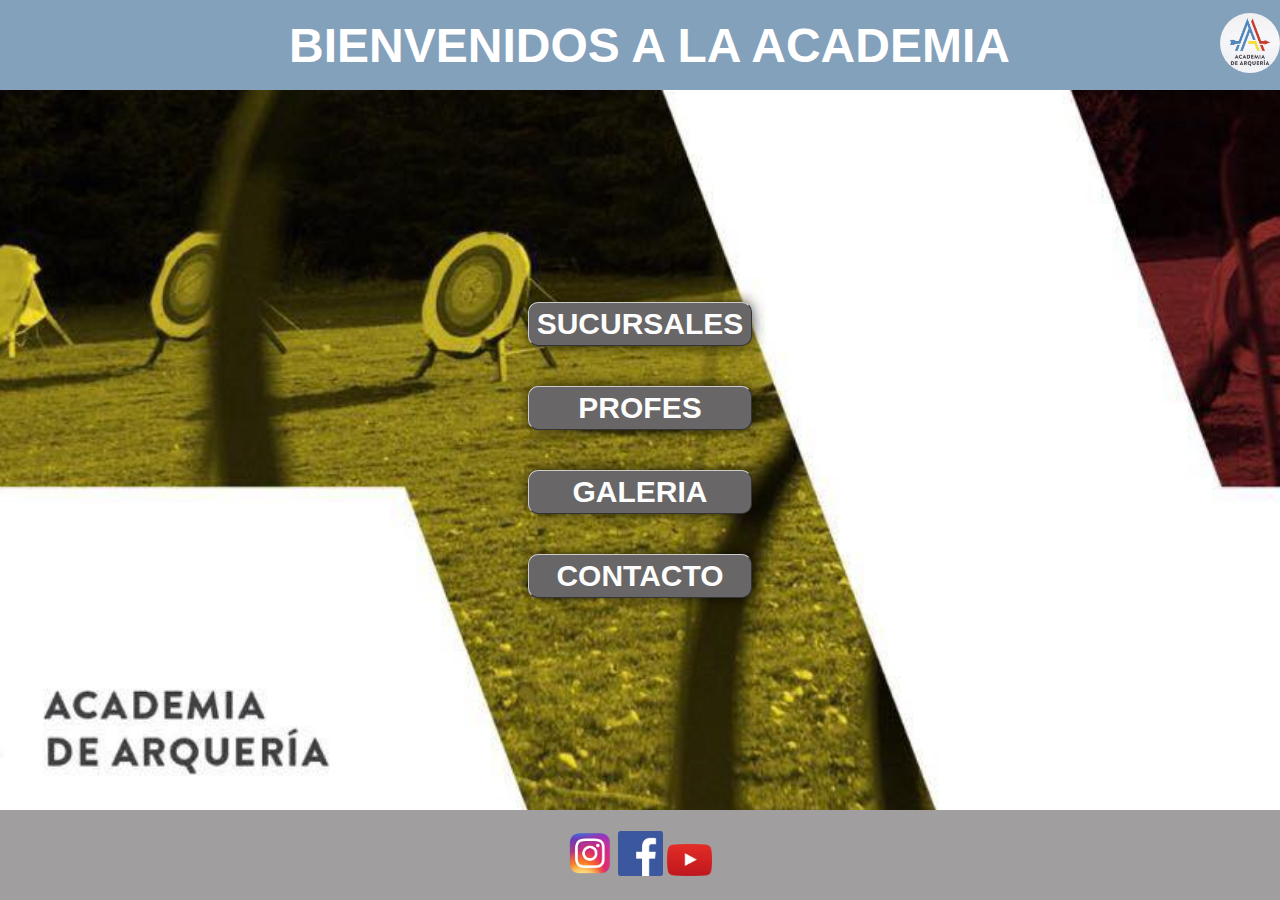
<file: index.html>
<!DOCTYPE html>
<html lang="en">
<head>
    <meta charset="UTF-8">
    <meta http-equiv="X-UA-Compatible" content="IE=edge">
    <meta name="viewport" content="width=device-width, initial-scale=1.0">
    <title>Academia de Arqueria</title>
    <link href="https://cdn.jsdelivr.net/npm/bootstrap@5.1.3/dist/css/bootstrap.min.css" rel="stylesheet" integrity="sha384-1BmE4kWBq78iYhFldvKuhfTAU6auU8tT94WrHftjDbrCEXSU1oBoqyl2QvZ6jIW3" crossorigin="anonymous">
    <link rel="stylesheet" href="./Styles/estilos.css">
</head>
<body>
    <main class="Main__Index">
    <header class="Header">
             <img src="./Source/Blue_Box.JPG" alt="Nothing" class="Nothing">
             <h1 class="Header_Text">BIENVENIDOS A LA ACADEMIA</h1> 
            <a href="./Pages/Login.html"><img src="./Source/logo academia.jpg" alt="Logo-Academia" class="Header_Logo"></a>     
    </header>
        <nav class="Navigation">
            <ul>
                <li>
                    <a href="./Pages/sucursales.html" class="button">SUCURSALES</a>
                </li>
                <li>
                    <a href="./Pages/profes.html" class="button">PROFES</a>
                </li>
                <li>
                    <a href="./Pages/galeria.htm" class="button">GALERIA</a>
                </li>
                <li>
                    <a href="./Pages/contacto.html" class="button">CONTACTO</a>
                </li>
            </ul>
        </nav>
        <footer class="Footer"> 
            <div>
                <a href="https://www.instagram.com/academiadearqueriaok/" target="_blank"><img src="./Source/Intagram.png" alt="Intagram" class="Redes"></a>
                <a href="https://www.facebook.com/AcademiadeArqueria" target="_blank"><img src="./Source/Facebook.png" alt="Facebook" class="Redes"></a>
                <a href="https://www.youtube.com/lancarchery/UCAKeTj4MAHgXztgwypCYg7A" target="_blank"><img src="./Source/youtube2.png" alt="Youtube" class="Redes"></a>
            </div>      
</footer>
</main>
<script src="https://cdn.jsdelivr.net/npm/bootstrap@5.1.3/dist/js/bootstrap.bundle.min.js" integrity="sha384-ka7Sk0Gln4gmtz2MlQnikT1wXgYsOg+OMhuP+IlRH9sENBO0LRn5q+8nbTov4+1p" crossorigin="anonymous"></script>
</body>
</html>
</file>
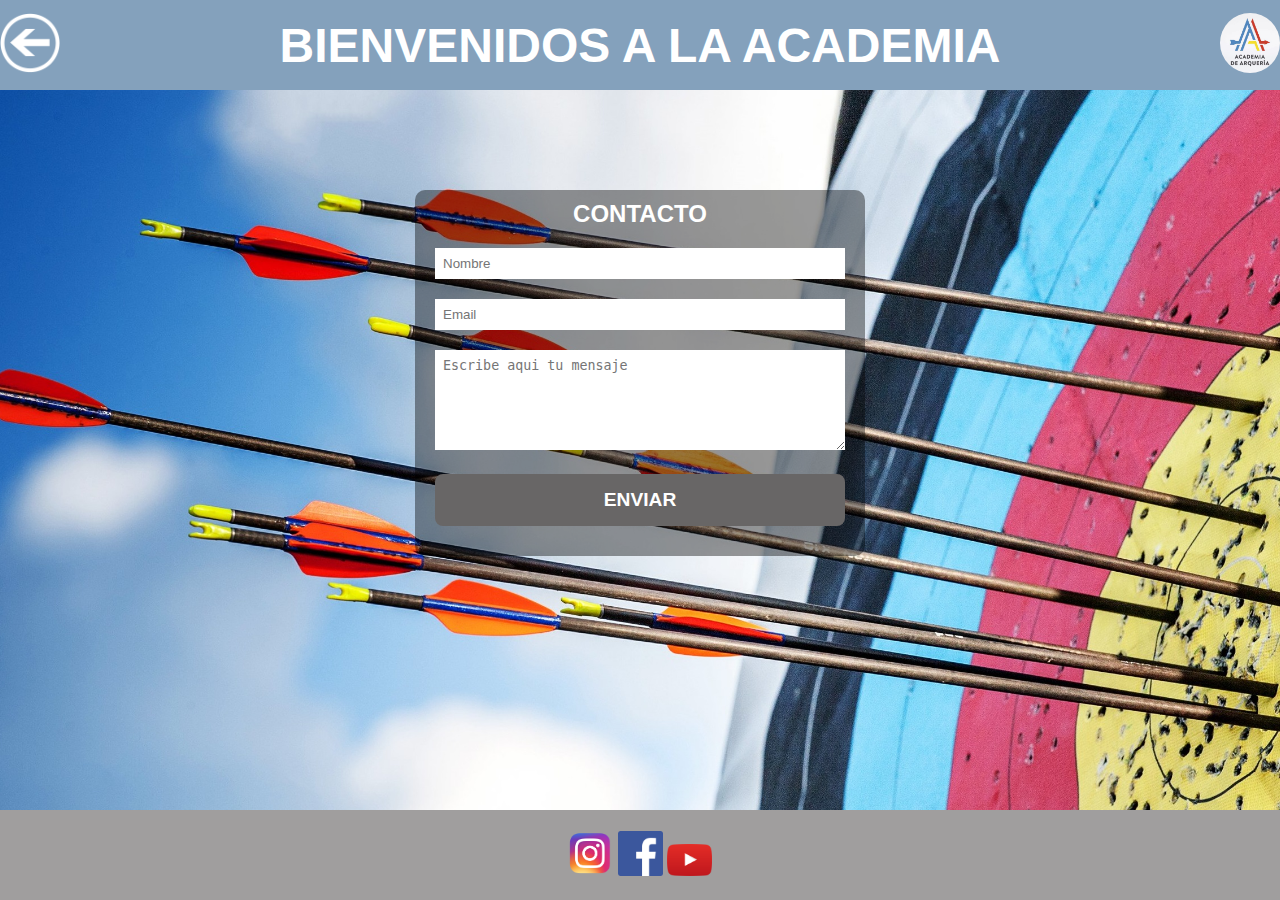
<file: Pages/contacto.html>
<!DOCTYPE html>
<html lang="en">
<head>
    <meta charset="UTF-8">
    <meta http-equiv="X-UA-Compatible" content="IE=edge">
    <meta name="viewport" content="width=device-width, initial-scale=1.0">
    <title>Contacto</title>
    <link href="https://cdn.jsdelivr.net/npm/bootstrap@5.1.3/dist/css/bootstrap.min.css" rel="stylesheet" integrity="sha384-1BmE4kWBq78iYhFldvKuhfTAU6auU8tT94WrHftjDbrCEXSU1oBoqyl2QvZ6jIW3" crossorigin="anonymous">
    <link rel="stylesheet" href="../Styles/estilos.css">
</head>
<body>
    <main class="Main_Contacto">
    <header class="Header">
        <a href="../index.html"><img src="../Source/white-back-icon-5.jpg" alt="Go-Back" class="Go-Back"></a>
        <h1 class="Header_Text">BIENVENIDOS A LA ACADEMIA</h1>
        <a href="../Pages/Login.html"><img src="../Source/logo academia.jpg" alt="Logo-Academia" class="Header_Logo"></a> 
   </header>
   <form action="" class="Formulario">
       <h2>CONTACTO</h2>
       <Input type="text" name="Nombre" placeholder="Nombre">
        <Input type="text" name="Email" placeholder="Email">
        <textarea name="Mensaje" placeholder="Escribe aqui tu mensaje"></textarea>
        <input type="submit" value="ENVIAR" id="boton" align=center> 
        
   </form>

   <footer class="Footer"> 
    <div>      
        <a href="https://www.instagram.com/academiadearqueriaok/" target="_blank"><img src="../Source/Intagram.png" alt="Intagram" class="Redes"></a>
        <a href="https://www.facebook.com/AcademiadeArqueria" target="_blank"><img src="../Source/Facebook.png" alt="Facebook" class="Redes"></a>
        <a href="https://www.youtube.com/lancarchery/UCAKeTj4MAHgXztgwypCYg7A" target="_blank"><img src="../Source/youtube2.png" alt="Youtube" class="Redes"></a>
    </div>      
</footer>
</main>
<script src="https://cdn.jsdelivr.net/npm/bootstrap@5.1.3/dist/js/bootstrap.bundle.min.js" integrity="sha384-ka7Sk0Gln4gmtz2MlQnikT1wXgYsOg+OMhuP+IlRH9sENBO0LRn5q+8nbTov4+1p" crossorigin="anonymous"></script>
</body>
</html>
</file>
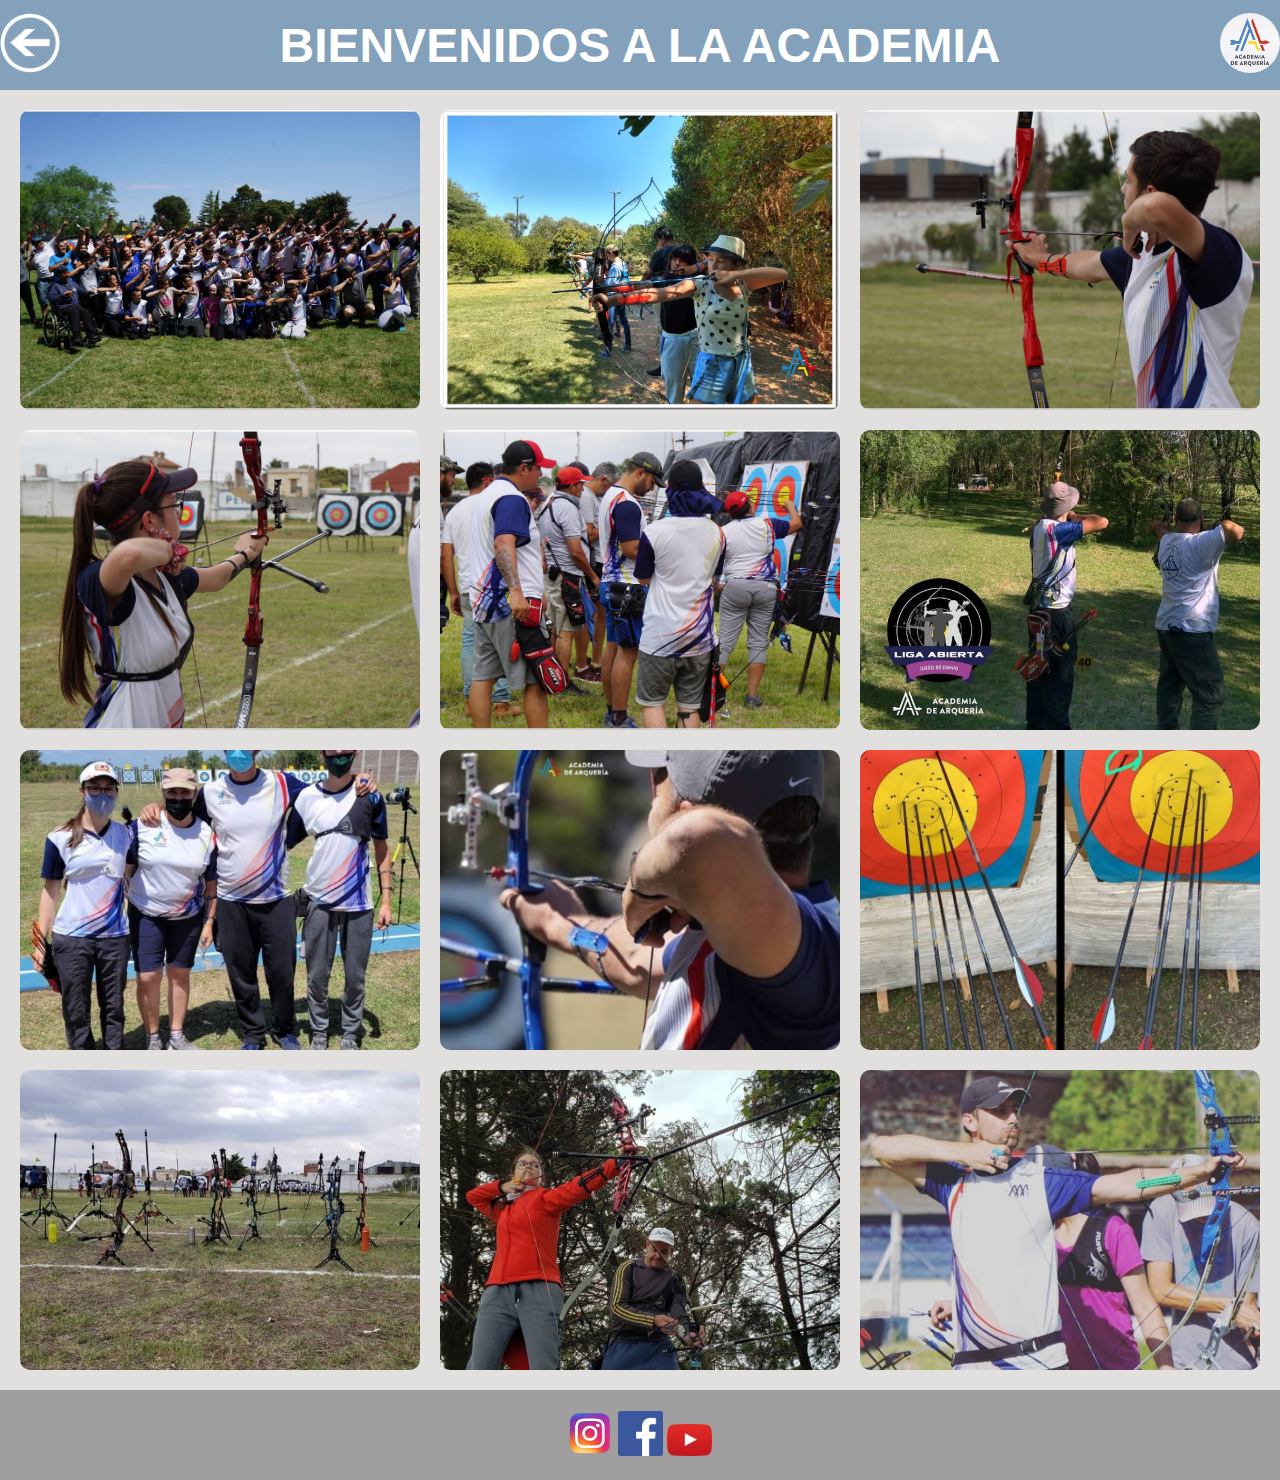
<file: Pages/galeria.htm>
<!DOCTYPE html>
<html lang="en">
<head>
    <meta charset="UTF-8">
    <meta http-equiv="X-UA-Compatible" content="IE=edge">
    <meta name="viewport" content="width=device-width, initial-scale=1.0">
    <title>Galeria</title>
    <link href="https://cdn.jsdelivr.net/npm/bootstrap@5.1.3/dist/css/bootstrap.min.css" rel="stylesheet" integrity="sha384-1BmE4kWBq78iYhFldvKuhfTAU6auU8tT94WrHftjDbrCEXSU1oBoqyl2QvZ6jIW3" crossorigin="anonymous">
    <link rel="stylesheet" href="../Styles/estilos.css">
</head>
<body>
    <main class="Main__Galeria">
        <header class="Header">
            <a href="../index.html"><img src="../Source/white-back-icon-5.jpg" alt="Go-Back" class="Go-Back"></a>
            <h1 class="Header_Text">BIENVENIDOS A LA ACADEMIA</h1>
            <a href="../Pages/Login.html"><img src="../Source/logo academia.jpg" alt="Logo-Academia" class="Header_Logo"></a>  
       </header>
        <div class="grid-container-galeria">
            <div class="grid-item" style="background-image: url(../Source/Galeria/1.jpg);"></div>
            <div class="grid-item" style="background-image: url(../Source/Galeria/2.jpg);"></div>
            <div class="grid-item" style="background-image: url(../Source/Galeria/3.jpg);"></div>
            <div class="grid-item" style="background-image: url(../Source/Galeria/4.jpg);"></div>
            <div class="grid-item" style="background-image: url(../Source/Galeria/5.jpg);"></div>
            <div class="grid-item" style="background-image: url(../Source/Galeria/6.jpg);"></div>
            <div class="grid-item" style="background-image: url(../Source/Galeria/7.jpg);"></div>
            <div class="grid-item" style="background-image: url(../Source/Galeria/8.jpg);"></div>
            <div class="grid-item" style="background-image: url(../Source/Galeria/9.jpg);"></div>
            <div class="grid-item" style="background-image: url(../Source/Galeria/10.jpg);"></div>
            <div class="grid-item" style="background-image: url(../Source/Galeria/11.jpg);"></div>
            <div class="grid-item" style="background-image: url(../Source/Galeria/12.jpg);"></div>
        </div>       
<footer class="Footer"> 
            <div>      
                <a href="https://www.instagram.com/academiadearqueriaok/" target="_blank"><img src="../Source/Intagram.png" alt="Intagram" class="Redes"></a>
                <a href="https://www.facebook.com/AcademiadeArqueria" target="_blank"><img src="../Source/Facebook.png" alt="Facebook" class="Redes"></a>
                <a href="https://www.youtube.com/lancarchery/UCAKeTj4MAHgXztgwypCYg7A" target="_blank"><img src="../Source/youtube2.png" alt="Youtube" class="Redes"></a>
            </div>      
</footer>
</main>
<script src="https://cdn.jsdelivr.net/npm/bootstrap@5.1.3/dist/js/bootstrap.bundle.min.js" integrity="sha384-ka7Sk0Gln4gmtz2MlQnikT1wXgYsOg+OMhuP+IlRH9sENBO0LRn5q+8nbTov4+1p" crossorigin="anonymous"></script>
</body>
</html>
</file>
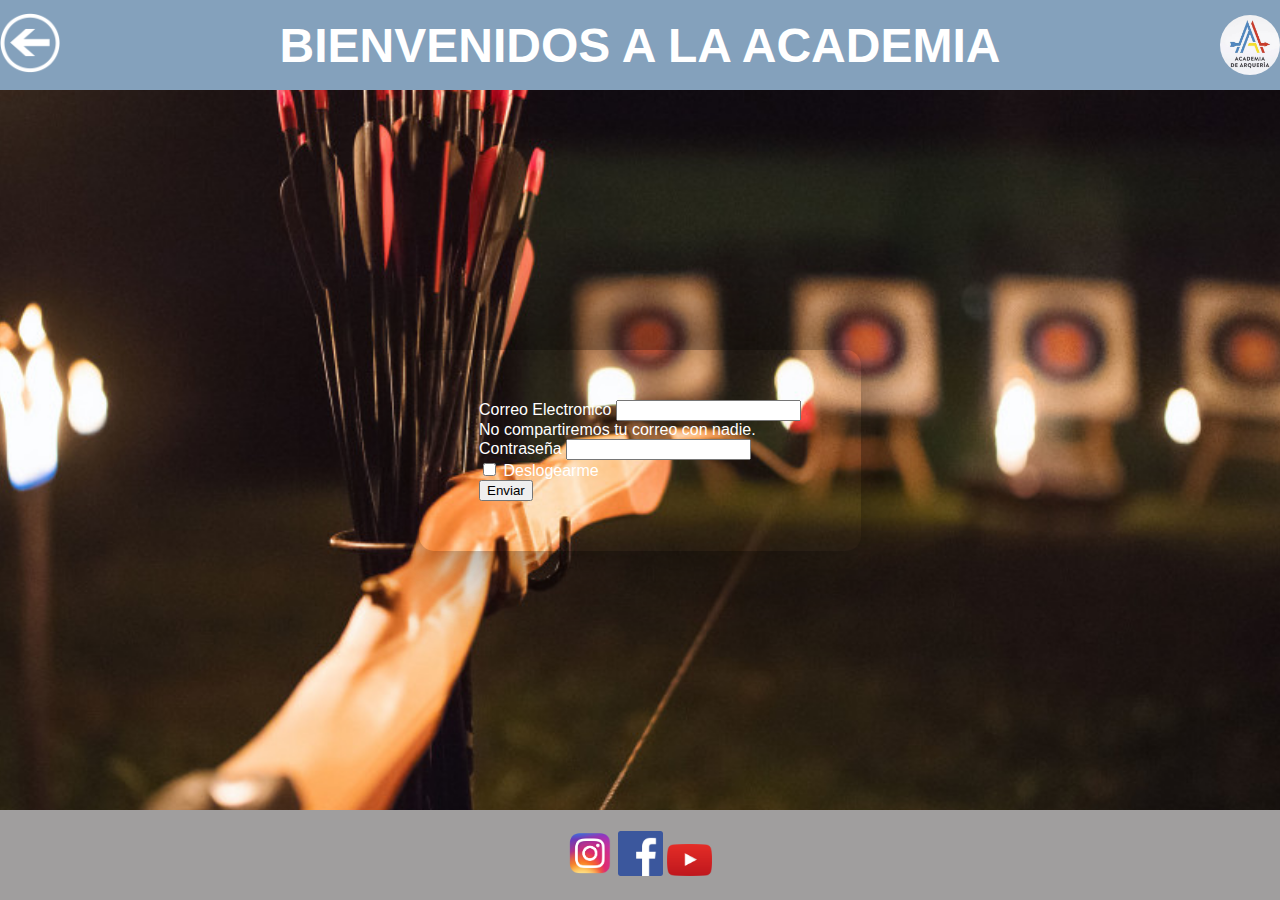
<file: Pages/Login.html>
<!DOCTYPE html>
<html lang="en">
<head>
    <meta charset="UTF-8">
    <meta http-equiv="X-UA-Compatible" content="IE=edge">
    <meta name="viewport" content="width=device-width, initial-scale=1.0">
    <title>Login</title>
    <link href="https://cdn.jsdelivr.net/npm/bootstrap@5.1.3/dist/css/bootstrap.min.css" rel="stylesheet" integrity="sha384-1BmE4kWBq78iYhFldvKuhfTAU6auU8tT94WrHftjDbrCEXSU1oBoqyl2QvZ6jIW3" crossorigin="anonymous">
    <link rel="stylesheet" href="../Styles/estilos.css">
</head>
<body>
    <main class="Main__Login">
        <header class="Header">
            <a href="../index.html"><img src="../Source/white-back-icon-5.jpg" alt="Go-Back" class="Go-Back"></a>
            <h1 class="Header_Text">BIENVENIDOS A LA ACADEMIA</h1>
            <img src="../Source/logo academia.jpg" alt="Logo-Academia" class="Header_Logo">  
       </header>
       <Section class="Login">
                        <form class="Login_Form"> 
                            <div class="mb-3">
                              <label for="exampleInputEmail1" class="form-label">Correo Electronico</label>
                              <input type="email" class="form-control" id="exampleInputEmail1" aria-describedby="emailHelp">
                              <div id="emailHelp" class="form-text">No compartiremos tu correo con nadie.</div>
                            </div>
                            <div class="mb-3">
                              <label for="exampleInputPassword1" class="form-label">Contraseña</label>
                              <input type="password" class="form-control" id="exampleInputPassword1">
                            </div>
                            <div class="mb-3 form-check">
                              <input type="checkbox" class="form-check-input" id="exampleCheck1">
                              <label class="form-check-label" for="exampleCheck1">Deslogearme</label>
                            </div>
                            <button type="submit" class="btn btn-primary">Enviar</button>
        </Section>         
        <footer class="Footer"> 
            <div>      
                <a href="https://www.instagram.com/academiadearqueriaok/" target="_blank"><img src="../Source/Intagram.png" alt="Intagram" class="Redes"></a>
                <a href="https://www.facebook.com/AcademiadeArqueria" target="_blank"><img src="../Source/Facebook.png" alt="Facebook" class="Redes"></a>
                <a href="https://www.youtube.com/lancarchery/UCAKeTj4MAHgXztgwypCYg7A" target="_blank"><img src="../Source/youtube2.png" alt="Youtube" class="Redes"></a>
            </div>      
    </footer>
    </main>
    <script src="https://cdn.jsdelivr.net/npm/bootstrap@5.1.3/dist/js/bootstrap.bundle.min.js" integrity="sha384-ka7Sk0Gln4gmtz2MlQnikT1wXgYsOg+OMhuP+IlRH9sENBO0LRn5q+8nbTov4+1p" crossorigin="anonymous"></script>
</body>
</html>
</file>
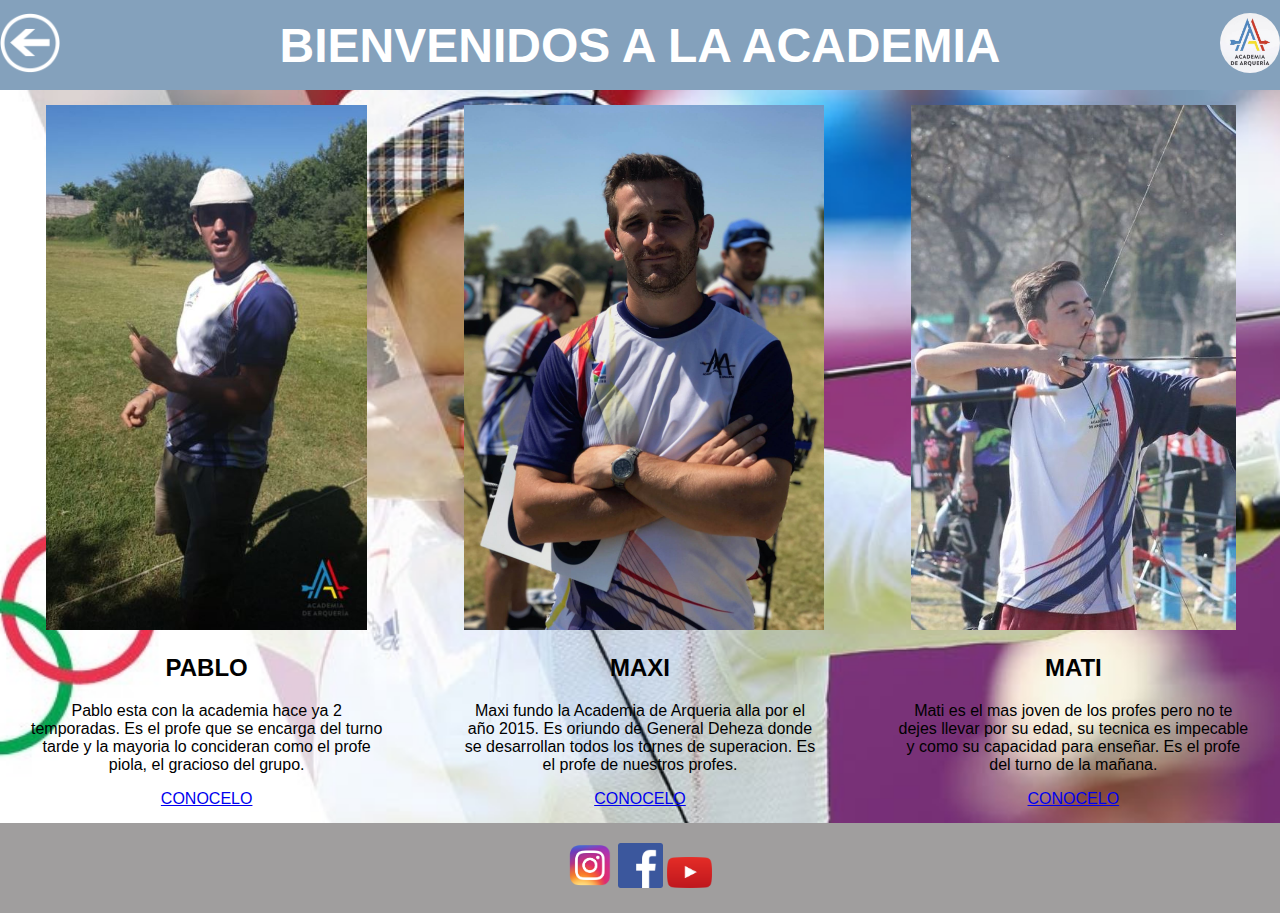
<file: Pages/profes.html>
<!DOCTYPE html>
<html lang="en">
<head>
    <meta charset="UTF-8">
    <meta http-equiv="X-UA-Compatible" content="IE=edge">
    <meta name="viewport" content="width=device-width, initial-scale=1.0">
    <title>Profesores</title>
    <link href="https://cdn.jsdelivr.net/npm/bootstrap@5.1.3/dist/css/bootstrap.min.css" rel="stylesheet" integrity="sha384-1BmE4kWBq78iYhFldvKuhfTAU6auU8tT94WrHftjDbrCEXSU1oBoqyl2QvZ6jIW3" crossorigin="anonymous">
    <link rel="stylesheet" href="../Styles/estilos.css">
</head>
<body>
    <main class="Main__Profes">
        <header class="Header">
            <a href="../index.html"><img src="../Source/white-back-icon-5.jpg" alt="Go-Back" class="Go-Back"></a>
            <h1 class="Header_Text">BIENVENIDOS A LA ACADEMIA</h1>
            <a href="../Pages/Login.html"><img src="../Source/logo academia.jpg" alt="Logo-Academia" class="Header_Logo"></a>  
       </header>
       <section class="Profesores">
        <div class="card" style="width: 22rem;">
            <img src="../Source/profe3.jpg" class="card-img-top" alt="Profe_Pablo">
            <div class="card-body">
              <h2 class="card-title">PABLO</h2>
              <p class="card-text">Pablo esta con la academia hace ya 2 temporadas. Es el profe que se encarga del turno tarde y la mayoria lo concideran como el profe piola, el gracioso del grupo.</p>
              <a href="https://www.instagram.com/tono_cba/" target="_blank" class="btn btn-primary">CONOCELO</a>
            </div>
          </div>
          <div class="card" style="width: 22rem;">
            <img src="../Source/profe1.jpg" class="card-img-top" alt="Profe_Maxi">
            <div class="card-body">
              <h2 class="card-title">MAXI</h2>
              <p class="card-text">Maxi fundo la Academia de Arqueria alla por el año 2015. Es oriundo de General Deheza donde se desarrollan todos los tornes de superacion. Es el profe de nuestros profes.</p>
              <a href="https://www.instagram.com/max1fuentes/" target="_blank" class="btn btn-primary">CONOCELO</a>
            </div>
          </div>
          <div class="card" style="width: 22rem;">
            <img src="../Source/profe2.jpg" class="card-img-top" alt="Profe_Mati">
            <div class="card-body">
              <h2 class="card-title">MATI</h2>
              <p class="card-text">Mati es el mas joven de los profes pero no te dejes llevar por su edad, su tecnica es impecable y como su capacidad para enseñar. Es el profe del turno de la mañana.</p>
              <a href="https://www.instagram.com/matiasdelhom/" target="_blank" class="btn btn-primary">CONOCELO</a>
            </div>
          </div>
        </section>        
            <footer class="Footer"> 
                <div>      
                    <a href="https://www.instagram.com/academiadearqueriaok/" target="_blank"><img src="../Source/Intagram.png" alt="Intagram" class="Redes"></a>
                    <a href="https://www.facebook.com/AcademiadeArqueria" target="_blank"><img src="../Source/Facebook.png" alt="Facebook" class="Redes"></a>
                    <a href="https://www.youtube.com/lancarchery/UCAKeTj4MAHgXztgwypCYg7A" target="_blank"><img src="../Source/youtube2.png" alt="Youtube" class="Redes"></a>
                </div>      
    </footer>
    </main>
    <script src="https://cdn.jsdelivr.net/npm/bootstrap@5.1.3/dist/js/bootstrap.bundle.min.js" integrity="sha384-ka7Sk0Gln4gmtz2MlQnikT1wXgYsOg+OMhuP+IlRH9sENBO0LRn5q+8nbTov4+1p" crossorigin="anonymous"></script>
</body>
</html>
</file>
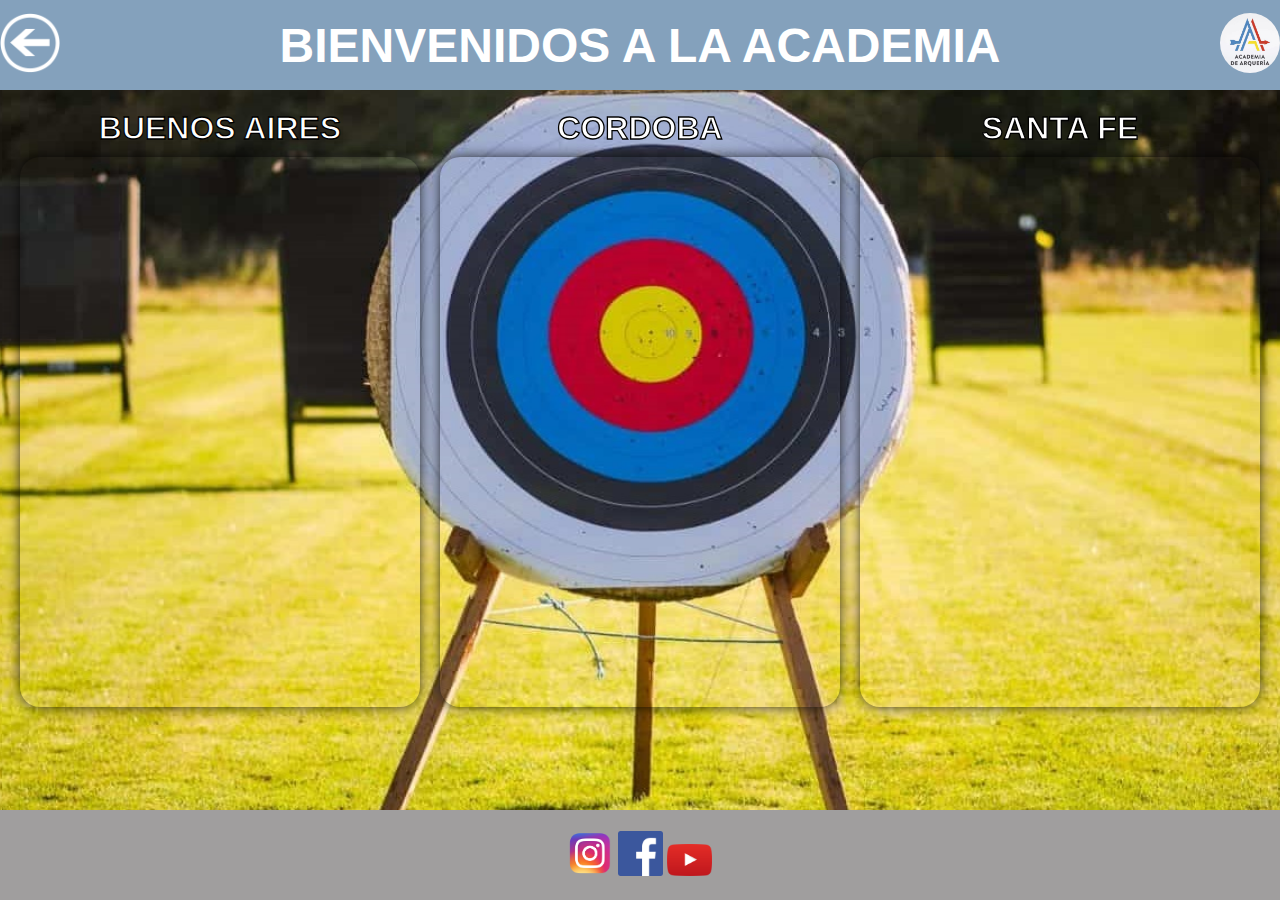
<file: Pages/sucursales.html>
<!DOCTYPE html>
<html lang="en">
<head>
    <meta charset="UTF-8">
    <meta http-equiv="X-UA-Compatible" content="IE=edge">
    <meta name="viewport" content="width=device-width, initial-scale=1.0">
    <title>Sucursales</title>
    <link href="https://cdn.jsdelivr.net/npm/bootstrap@5.1.3/dist/css/bootstrap.min.css" rel="stylesheet" integrity="sha384-1BmE4kWBq78iYhFldvKuhfTAU6auU8tT94WrHftjDbrCEXSU1oBoqyl2QvZ6jIW3" crossorigin="anonymous">
    <link rel="stylesheet" href="../Styles/estilos.css">
</head>
<body>
    <main class="Main__Sucursales">
        <header class="Header">
            <a href="../index.html"><img src="../Source/white-back-icon-5.jpg" alt="Go-Back" class="Go-Back"></a>
            <h1 class="Header_Text">BIENVENIDOS A LA ACADEMIA</h1>
            <a href="../Pages/Login.html"><img src="../Source/logo academia.jpg" alt="Logo-Academia" class="Header_Logo"></a>  
       </header>
   <section class="Locations">
        <div class="Buenos">
            <H2>BUENOS AIRES</H2>
            <iframe src="https://www.google.com/maps/embed?pb=!1m18!1m12!1m3!1d3283.130692270931!2d-58.524474584236295!3d-34.62613746619278!2m3!1f0!2f0!3f0!3m2!1i1024!2i768!4f13.1!3m3!1m2!1s0x95bcb58e7ec0340f%3A0x508a5140ef276b5d!2sEDA%20Escuela%20de%20Arquer%C3%ADa!5e0!3m2!1ses!2sar!4v1637015185661!5m2!1ses!2sar" width="450" height="600" style="border:0;" allowfullscreen="" loading="lazy"></iframe>
        </div>
        <div class="Cordoba">
            <h2>CORDOBA</h2>
            <iframe src="https://www.google.com/maps/embed?pb=!1m18!1m12!1m3!1d3406.175509204911!2d-64.26046818431338!3d-31.381723801717484!2m3!1f0!2f0!3f0!3m2!1i1024!2i768!4f13.1!3m3!1m2!1s0x94329ed913365fed%3A0xfb009035f2e52bf9!2sAcademia%20de%20Arqueria%20-%20Cordoba!5e0!3m2!1ses!2sar!4v1637015008869!5m2!1ses!2sar" width="450" height="600" style="border:0;" allowfullscreen="" loading="lazy"></iframe>
        </div>
        <div class="Santa">
            <H2>SANTA FE</H2>
            <iframe src="https://www.google.com/maps/embed?pb=!1m18!1m12!1m3!1d3397.443805100639!2d-60.68573738430789!3d-31.621696913378!2m3!1f0!2f0!3f0!3m2!1i1024!2i768!4f13.1!3m3!1m2!1s0x95b5a92ffb155511%3A0x446b1c3af0667519!2sTiro%20con%20arco%20Santa%20Fe!5e0!3m2!1ses!2sar!4v1637015291391!5m2!1ses!2sar" width="450" height="600" style="border:0;" allowfullscreen="" loading="lazy"></iframe>
        </div>
    </section>
    <footer class="Footer"> 
        <div>      
            <a href="https://www.instagram.com/academiadearqueriaok/" target="_blank"><img src="../Source/Intagram.png" alt="Intagram" class="Redes"></a>
            <a href="https://www.facebook.com/AcademiadeArqueria" target="_blank"><img src="../Source/Facebook.png" alt="Facebook" class="Redes"></a>
            <a href="https://www.youtube.com/lancarchery/UCAKeTj4MAHgXztgwypCYg7A" target="_blank"><img src="../Source/youtube2.png" alt="Youtube" class="Redes"></a>
        </div>      
</footer>
</main>
<script src="https://cdn.jsdelivr.net/npm/bootstrap@5.1.3/dist/js/bootstrap.bundle.min.js" integrity="sha384-ka7Sk0Gln4gmtz2MlQnikT1wXgYsOg+OMhuP+IlRH9sENBO0LRn5q+8nbTov4+1p" crossorigin="anonymous"></script>  
</body>
</html>
</file>
<file: Styles/estilos.css>
body{
    margin: 0;
    font-family: Arial, Helvetica, sans-serif;
}
/* GRIDS */

.Main__Index{
    height: 100vh;
    display: grid;
    grid-template-areas: 
    "Header Header Header Header"
    "Navigation Navigation Navigation Navigation"
    "Footer Footer Footer Footer";
    grid-template-rows: 10% auto 10%;   
    grid-template-columns: 25% auto 25%;
}

.Header{
    grid-area: Header;
    display: flex;
    justify-content:space-between;
    text-align: center;
    align-items: center;
    background: #84A1BC;    
}
.Go-Back{
    max-width: 60px;
    max-height: 60px;
}
.Header_Text{
    margin: 0%;
    padding: 0%;
    font-family: Arial, Helvetica, sans-serif;
    font-size: 3rem;
    color: white;    
}

.Header_Logo{ 
    margin: 0%;
    padding: 0%;
    height: 60px;
    width: 60px;
    border-radius: 50%;
}
.Navigation{
    grid-area: Navigation;    
    font-size: 2rem;
    display: grid;
    justify-content: center;
    align-items: center;
    background-image: url(../Source/fondo_pagina1.png);
    background-repeat: no-repeat;
    background-size: cover;
    background-position: center;
    background-attachment:fixed;
    
}
.Navigation ul {
    margin: 0%;
    padding: 0%;
    list-style: none;
}    
.Navigation ul li{
    padding: 20px;
    text-align:center;
}
.Navigation ul li a{
    display: block;
    transition: all 0.4s;
}
.Navigation ul li a:hover{
    background:lightslategray
}
.button {
    font: bold 30px Arial;
    text-decoration: none;
    background-color: #686666;
    color: #fcfcfc;
    padding: 4px 8px 4px 8px;
    border-radius: 10px;
    border-top: 1px solid #CCCCCC;
    border-right: 1px solid #333333;
    border-bottom: 1px solid #333333;
    border-left: 1px solid #CCCCCC;
    -webkit-box-shadow: 0px 0px 15px -2px #000000; 
    box-shadow: 0px 0px 15px -2px #000000;
  }

.Footer{
    grid-area: Footer;
    display: flex;
    justify-content: center;
    align-items: center;
    background: #A09E9E;
} 
.Footer img{
    max-width: 45px; max-height: 45px;    
}

.Main__Profes{
    height: 100vh;
    display: grid;
    grid-template-areas:
        "Header Header Header"
        "Profe Profe Profe"        
        "Footer Footer Footer";
    grid-template-rows: 10% auto 10%;
    grid-template-columns: 33.33% auto 33.33%;
    grid-row-gap: 15px;
}
.Main__Profes{
    background-image: url(../Source/profes-background.jpg);
    background-repeat: no-repeat;
    background-size: cover;
    background-position: center;
    background-attachment:fixed;
}
.Profesores{
    grid-area: Profe;
    display: grid;
    grid-template-columns: repeat(auto-fit, minmax(400px, 1fr));
    gap: 20px;
    /*padding-inline: 200px;*/    
    justify-items: center;
    align-items: center;
    text-align: center; 
}
.Profesores img{
    height: 525px;
    width: auto;
}
/*.Profesores img{
    border-radius: 20px;
    max-width: 525px;
    max-height: 525px;
    -webkit-box-shadow: 0px 0px 15px -2px #000000; 
    box-shadow: 0px 0px 15px -2px #000000;
}
.Profesores p{
    padding: 5px;
    font-weight: bold;
    background-color: white;
    border: 2px;
    border-color: #2e2b2b;
    border-radius: 10px;    
    border-style:solid
    -webkit-box-shadow: 0px 0px 15px -2px #000000; 
    box-shadow: 0px 0px 15px -2px #000000;
}
.Profesores h2{
    padding-bottom: 10px;
    text-align: center;    
    -webkit-text-stroke: 1.3px black;
    color: white;
    margin: 0%;
    font-size: 2rem;
}

.Nuestros_Profes{
    grid-area: About;
    box-sizing: border-box;
    justify-self: center;
    align-content: center;    
    text-align: center;
    background-color: white;
    font-weight: bold;
    max-width: 400px;
    border: 2px;
    border-color: #2e2b2b;
    border-radius: 10px;    
    border-style:solid
    -webkit-box-shadow: 0px 0px 15px -2px #000000; 
    box-shadow: 0px 0px 15px -2px #000000;     
}*/
.Main__Sucursales{
    height: 100vh;
    display: grid;
    grid-template-areas:
    "Header Header Header"
    "Location Location Location"
    "Footer Footer Footer";
grid-template-rows: 10% auto 10%;
grid-template-columns: 33.33% auto 33.33%;
}
.Main__Sucursales{
    background-image: url(../Source/background2.jpg);
    background-repeat: no-repeat;
    background-size: cover;
    background-position: center;
    background-attachment:fixed;
}
.Locations{
    grid-area: Location;
    display: grid;
    grid-template-columns: repeat(auto-fit, minmax(380px, 1fr));
    gap: 20px;
    padding: 20px;
    justify-items: center;
    text-align: center;
    color: white;
    font-size: 1.2rem;
}
.Locations iframe{
    border-radius: 20px;
    -webkit-box-shadow: 0px 0px 15px -2px #000000; 
    box-shadow: 0px 0px 15px -2px #000000; 
}
.Locations h2{
    padding-bottom: 10px;
    text-align: center;    
    -webkit-text-stroke: 1.3px black;
    color: white;
    margin: 0%;
    font-size: 2rem;
}
.Main__Galeria{
    height: 100vh;
    display: grid;
    grid-template-areas:
    "Header Header Header"
    "Pic Pic Pic"
    "Footer Footer Footer";
grid-template-rows: 10% auto 10%;
grid-template-columns: 33.33% auto 33.33%;
}
.grid-container-galeria{
    grid-area: Pic;
    display: grid;
    grid-template-columns: repeat(auto-fill, minmax(400px, 1fr));
    grid-auto-rows: minmax(300px, auto);
    gap: 20px;
    padding: 20px;
    grid-auto-flow: dense;
    background-color: rgb(226, 223, 223);
}
.grid-item{
    display: flex;
    align-items: center;
    justify-content: center;
      
    border-radius: 10px;
    transition: transform 0.3s ease-in-out;
  
    background-size: cover;
    background-position: center;
    background-repeat: no-repeat;
    
  }
  
  .grid-item:hover {
    transform: scale(1.20);
  }

  .Main_Contacto{
    height: 100vh;
    display: grid;
    grid-template-areas:
      "Header Header Header"
      "Contacto Contacto Contacto"
      "Footer Footer Footer";
    grid-template-rows: 10% auto 10%;
    grid-template-columns: 33.33% auto 33.33%;
    background-image: url(../Source/Background_Contacto.jpg);
    background-repeat: no-repeat;
    background-size: cover;
    background-position: center;
    background-attachment:fixed;
  }
  .Main_Contacto form{
      grid-area: Contacto;
      justify-self: center;
      align-self: center;
      width: 450px;
      margin: auto;
      background: rgba(0,0,0,0.4);
      padding: 10px 20px;
      box-sizing: border-box;
      margin-top: 100px;
      border-radius: 10px;
  }
.Formulario h2{
    color: white;
    text-align: center;
    margin: 0;
    margin-bottom: 20px;
}

.Formulario input, textarea{
    width: 100%;
    margin-bottom: 20px;
    padding: 8px;
    box-sizing: border-box;
    border: none;
}

.Formulario textarea{
    min-height: 100px;
    max-height: 200px;
    max-width: 100%;
}
#boton{
    font-weight: bold;
    font-size: 1.2rem;
    background: #686666;
    color: white;
    padding: 15px;
    border-radius: 8px;
}
.Main__Login{
    height: 100vh;
    display: grid;
    grid-template-areas:
      "Header Header Header"
      "Login Login Login"
      "Footer Footer Footer";
    grid-template-rows: 10% auto 10%;
    grid-template-columns: 33.33% auto 33.33%;
    background-image: url(../Source/Fondo_Login.jpeg);
    background-repeat: no-repeat;
    background-size: cover;
    background-position: center;
    background-attachment:fixed;
  }
  .Login{
      grid-area: Login;
      justify-self: center;
      align-self: center;   
  }
  .Login_Form{      
      color: white;      
      padding: 50px 60px;
      border-radius: 15px;
      box-sizing: border-box;
      margin: 15px;
-webkit-box-shadow: 0px 0px 100px 0px rgba(0,0,0,0.55);
-moz-box-shadow: 0px 0px 100px 0px rgba(0,0,0,0.55);
box-shadow: 0px 0px 100px 0px rgba(0,0,0,0.55);
      
  }


.Redes:hover{
    animation: bounce 1.2s linear;
}

@keyframes bounce{
    20%,50%,80%,to{
        transform: translateY(0);
    }
    40%{
        transform:translateY(-30px);
    }
    70%{
        transform:translateY(-15px);
    }
    90%{
        transform:translateY(-4px);
    }
}

@media all and (Max-Width: 1425px){
    .Locations iframe{
        max-width: 400px;
        max-height: 550px;  
}

@media all and (Max-Width: 950px){
    .Locations iframe{
        max-width: 350px;
        max-height: 500px;  
}


@media all and (Max-Width: 600px) {    
    .Header H1{
        font-size: 20px;  
    }
    .Footer Img{
        max-height: 75px;
        max-width: 75px;         
        padding-right: 12px;
        padding-left: 12px;
    }
    .Locations{
        padding-bottom: 20px
    }
    .Locations iframe{
        max-width: 300px;
        max-height: 300px;        
    }
    /*.Profesores img{
        padding: 0%;
        max-width: 300px;
    }
    .Nuestros_Profes{
        max-width: 300px;
        font-size: 13px;
    }*/
    .Formulario{
        max-width: 320px;
    }
    .grid-container-galeria{
        padding: 5px;
    }
}
</file>
